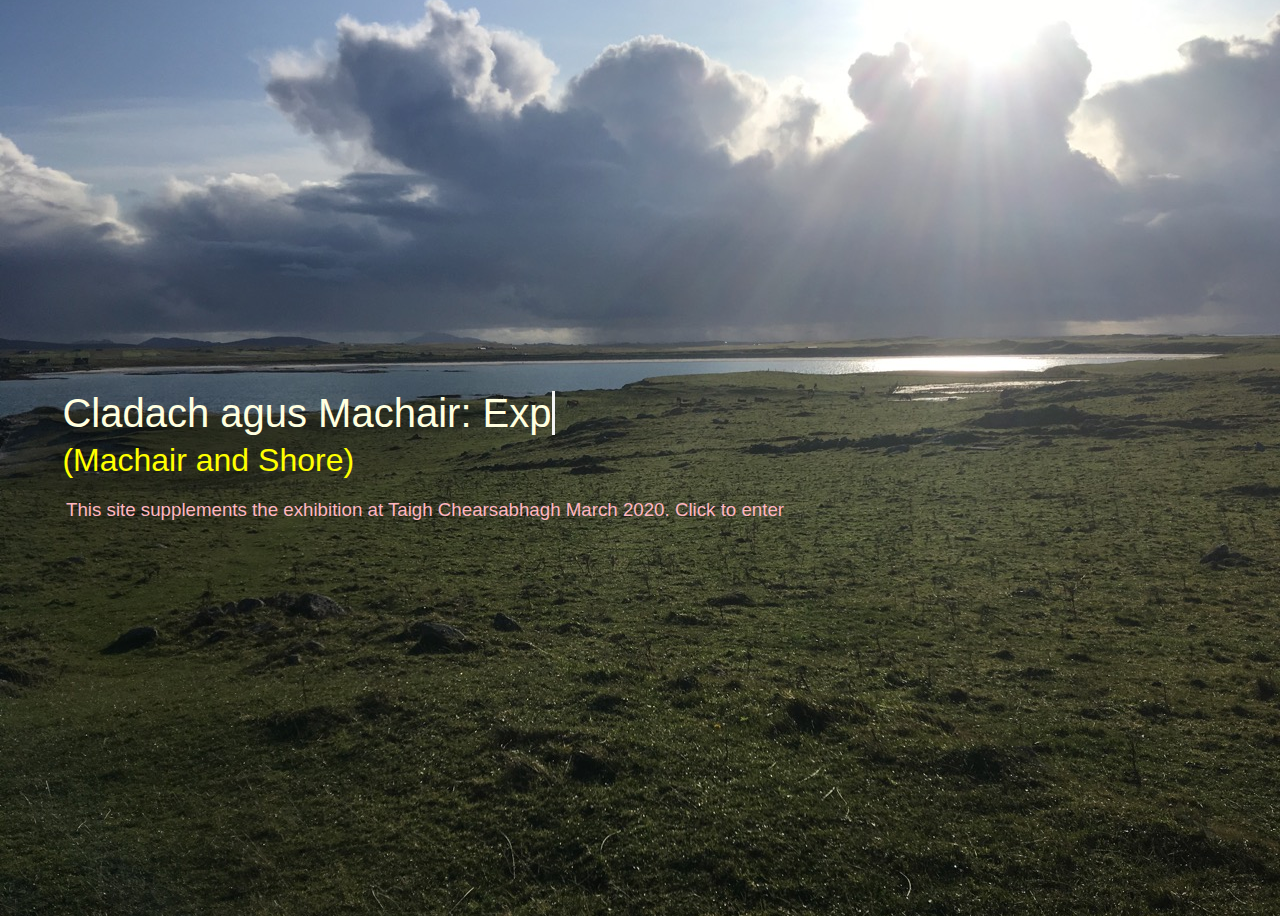
<file: index.html>
<!DOCTYPE html>
<html lang="en" dir="ltr">
  <head>
    <meta charset="utf-8">
    <meta name="viewport" content="width=device-width, initial-scale=1.0">
    <meta http-equiv="X-UA-Compatible" content="ie=edge">
    <link rel="stylesheet" href="./css/index.css">
    <title>Cladach agus Machair</title>
  </head>
  <body>
    <div class="container">
      <a href="home.html">
      <h1>Cladach agus Machair:
        <span class="txt-type" data-wait="3000" data-words='["Explore", "Rannsaich", "Conserve", "Clèidh", "Share", "Coroinn"]'></span>
      </h1>
      <h2>(Machair and Shore)</h2>
      <h3>This site supplements the exhibition at Taigh Chearsabhagh March 2020. <b>Click to enter</b> </h3>
      </a>
    </div>
    <script src="./scripts/main.js"></script>
  </body>
</html>
</file>
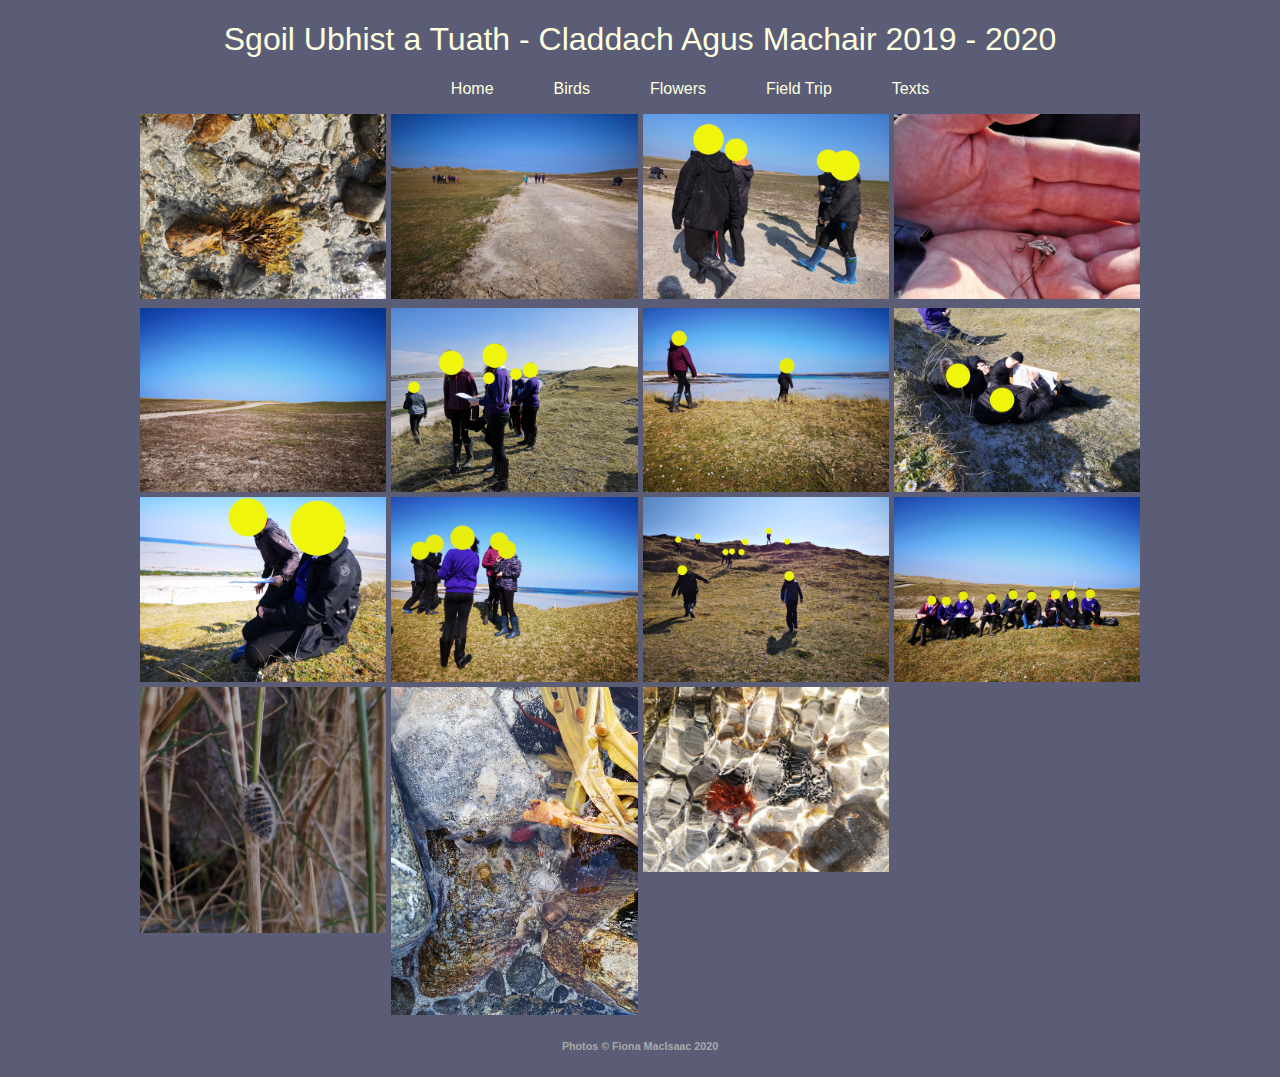
<file: field-trip.html>
<!DOCTYPE html>
<html lang="en">
<head>
  <meta charset="UTF-8">
  <meta name="viewport" content="width=device-width, initial-scale=1.0">
  <meta http-equiv="X-UA-Compatible" content="ie=edge">
  <title>Field Trip</title>
  <link rel="stylesheet" href="./css/style.css">
</head>
<body>

  <div class="container">
    <h1>Sgoil Ubhist a Tuath - Claddach Agus Machair 2019 - 2020</h1>
    <ul>
      <a href="home.html"><li>Home</li></a>
      <a href="birds.html"><li>Birds</li></a>
      <a href="flowers.html"><li>Flowers</li></a>
      <a href="field-trip.html"><li>Field Trip</li></a>
      <a href="texts.html"><li>Texts</li></a>

    </ul>

  <div class="images">

    <div class="bird">
    <img src="images/field-trip1.jpg" id="bird" alt="description">
    </div>

    <img src="images/field-trip2.jpg" id="bird" alt="description">
    <img src="images/field-trip3.jpg" id="bird" alt="description">
    <img src="images/field-trip4.jpg" id="bird" alt="description">
    <img src="images/field-trip5.jpg" id="bird" alt="description">
    <img src="images/field-trip6.jpg" id="bird" alt="description">
    <img src="images/field-trip7.jpg" id="bird" alt="description">
    <img src="images/field-trip8.jpg" id="bird" alt="description">
    <img src="images/field-trip9.jpg" id="bird" alt="description">
    <img src="images/field-trip10.jpg" id="bird" alt="description">
    <img src="images/field-trip11.jpg" id="bird" alt="description">
    <img src="images/field-trip12.jpg" id="bird" alt="description">
    <img src="images/field-trip13.jpg" id="bird" alt="description">
    <img src="images/field-trip14.jpg" id="bird" alt="description">
    <img src="images/field-trip15.jpg" id="bird" alt="description">



    </div>

    <div id="imageModal" class="modal">
      <div class="modal-content">
        <div class="image">
          <img src="images/field-trip1.jpg" alt="" class="modal-image" id="current">
          <div class="closeBtn">&times;</div>
        </div>
      </div>
    </div>

  </div>

  <footer>
    <h6>Photos &copy Fiona MacIsaac 2020 </h6>
  </footer>

<script src="./scripts/modal.js"></script>
</body>
</html>
</file>
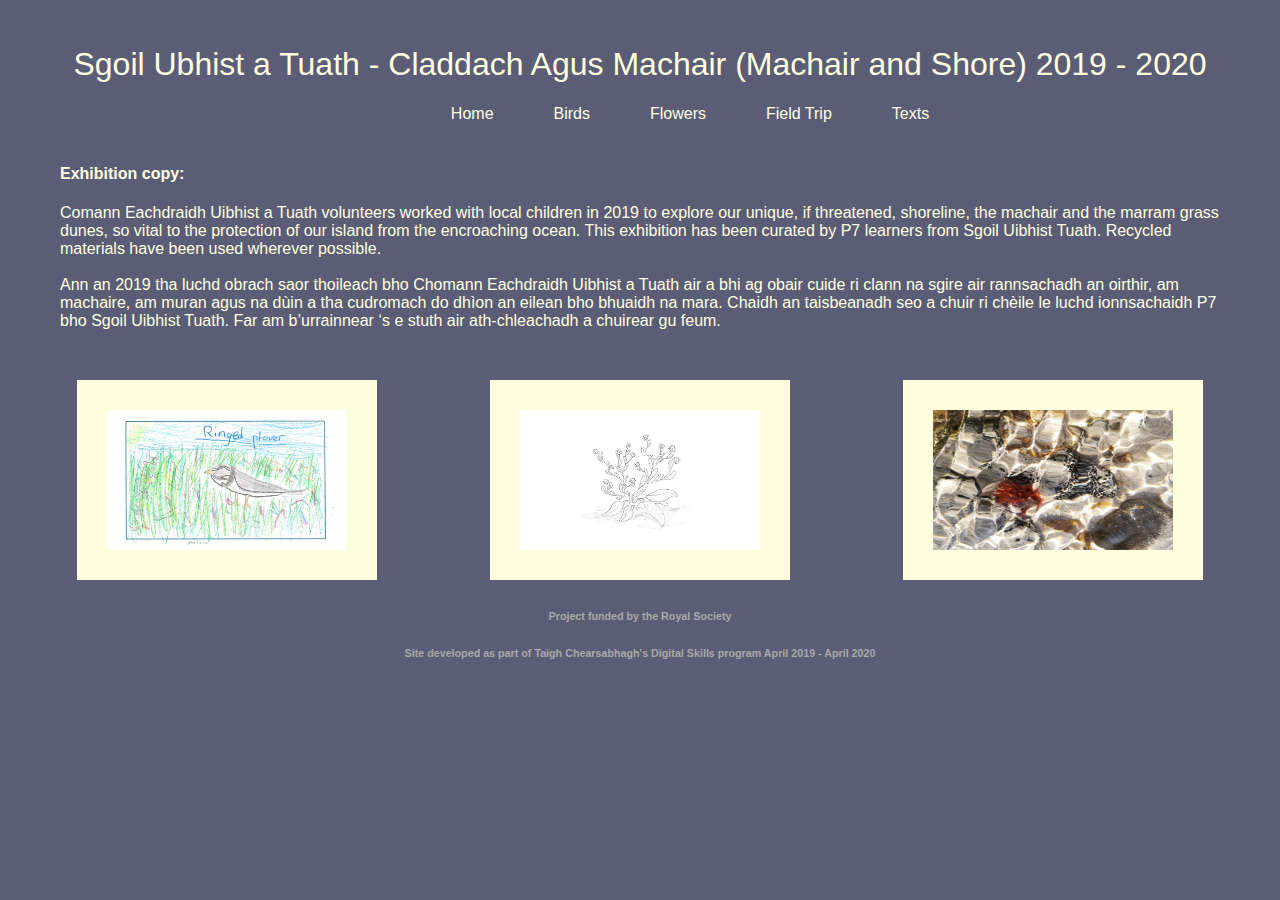
<file: home.html>
<!DOCTYPE html>
<html lang="en">
<head>
  <meta charset="UTF-8">
  <meta name="viewport" content="width=device-width, initial-scale=1.0">
  <meta http-equiv="X-UA-Compatible" content="ie=edge">
  <title>Document</title>
  <link rel="stylesheet" href="./css/style.css">
</head>
<body>
  <header>
      <div class="space">
        <!-- <h1>Cladach agus Machair (Machair and Shore) </h1> -->
        <h1>Sgoil Ubhist a Tuath - Claddach Agus Machair (Machair and Shore) 2019 - 2020</h1>
    <ul>
      <a href="home.html"><li>Home</li></a>
      <a href="birds.html"><li>Birds</li></a>
      <a href="flowers.html"><li>Flowers</li></a>
      <a href="field-trip.html"><li>Field Trip</li></a>
      <a href="texts.html"><li>Texts</li></a>


    </ul>
      </div>
    </header>

    <div class="row">
      <div class="main-paragraph">
        <h4>Exhibition copy:</h4>
        <p>Comann Eachdraidh Uibhist a Tuath volunteers worked with local children in 2019 to explore
our unique, if threatened, shoreline, the machair and the marram grass dunes, so vital to the
protection of our island from the encroaching ocean. This exhibition has been curated by P7
learners from Sgoil Uibhist Tuath. Recycled materials have been used wherever possible.<br><br>
Ann an 2019 tha luchd obrach saor thoileach bho Chomann Eachdraidh Uibhist a Tuath air a
bhi ag obair cuide ri clann na sgire air rannsachadh an oirthir, am machaire, am muran agus
na dùin a tha cudromach do dhìon an eilean bho bhuaidh na mara. Chaidh an taisbeanadh
seo a chuir ri chèile le luchd ionnsachaidh P7 bho Sgoil Uibhist Tuath. Far am b’urrainnear ‘s e
stuth air ath-chleachadh a chuirear gu feum. </p>
      </div>
    </div>

    <div class="row">

      <div class="col-4 col-s-6">
        <a href="birds.html">
        <div class="box" id="div-1">
          <img src="images/bird_H_2.jpg" alt="drawing of a ringer plover">
        </div>
        </a>
      </div>

      <div class="col-4 col-s-12">
        <a href="flowers.html">
        <div class="box" id="div-2">
          <img src="images/flower_8_L.jpg" alt="drawing of a flower">
        </div>
        </a>
      </div>

      <div class="col-4 ">
        <a href="field-trip.html">
        <div class="box" id="div-3">
          <img src="images/field-trip15.jpg" alt="">
        </div>
        </a>
      </div>

    </div>

    <footer>

      <h6>Project funded by the Royal Society</h6>
      <h6>Site developed as part of Taigh Chearsabhagh's Digital Skills program April 2019 - April 2020</h6>

    </footer>
</body>
</html>
</file>
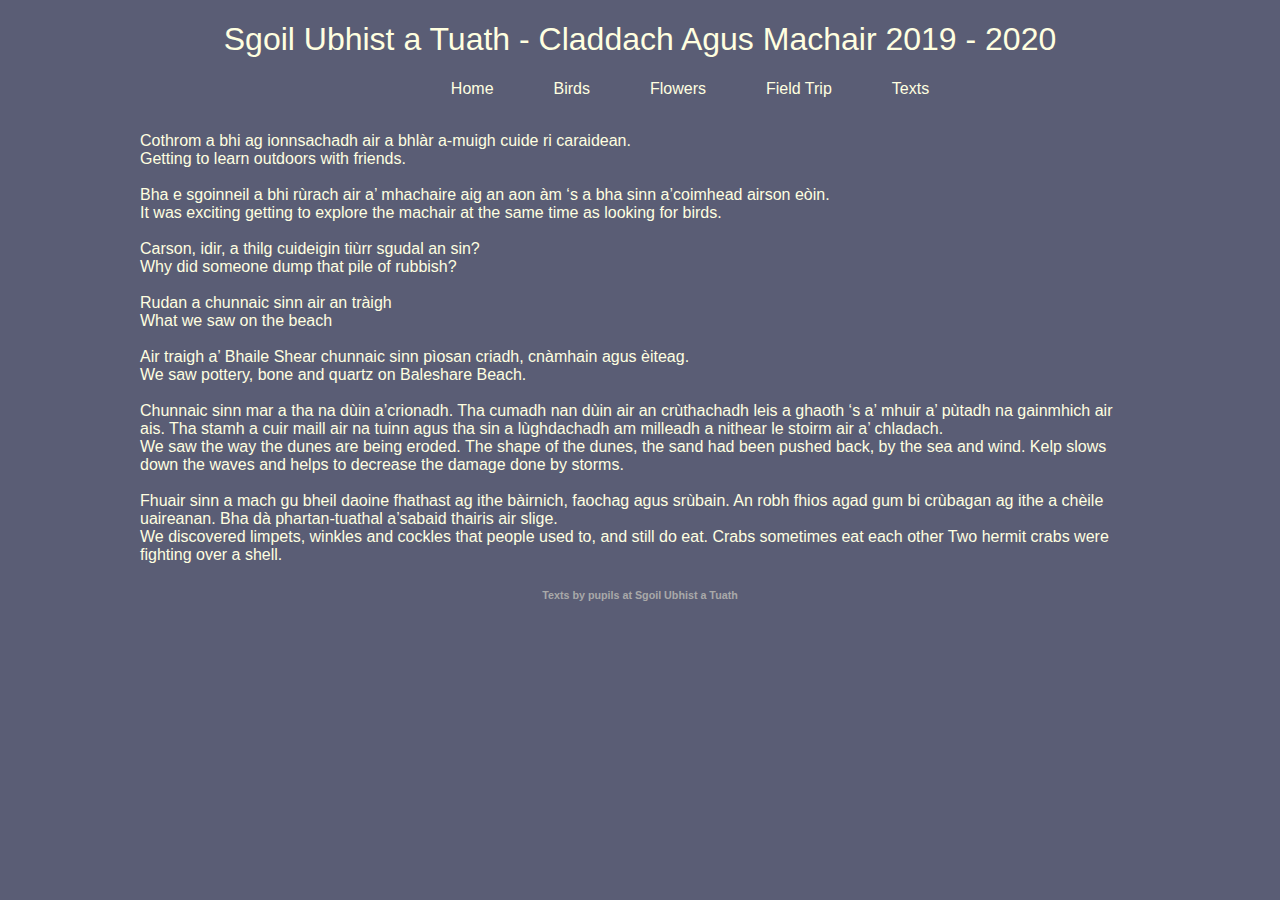
<file: texts.html>
<!DOCTYPE html>
<html lang="en">
<head>
  <meta charset="UTF-8">
  <meta name="viewport" content="width=device-width, initial-scale=1.0">
  <meta http-equiv="X-UA-Compatible" content="ie=edge">
  <title>Texts</title>
  <link rel="stylesheet" href="./css/style.css">
</head>
<body>

  <div class="container">
    <h1>Sgoil Ubhist a Tuath - Claddach Agus Machair 2019 - 2020</h1>
    <ul>
      <a href="home.html"><li>Home</li></a>
      <a href="birds.html"><li>Birds</li></a>
      <a href="flowers.html"><li>Flowers</li></a>
      <a href="field-trip.html"><li>Field Trip</li></a>
      <a href="texts.html"><li>Texts</li></a>

    </ul>
  <p>
  <br>
  Cothrom a bhi ag ionnsachadh air a bhlàr a-muigh cuide ri caraidean.
  <br>
  Getting to learn outdoors with friends.
  <br>
  <br>
  Bha e sgoinneil a bhi rùrach air a’ mhachaire aig an aon àm  ‘s a bha sinn a’coimhead airson eòin.
<br>
  It was exciting getting to explore the machair at the same time as looking for birds.
  <br>
  <br>
  Carson, idir, a thilg cuideigin tiùrr sgudal an sin?
  <br>Why did someone dump that pile of rubbish?
  <br>
  <br>
  Rudan a chunnaic sinn air an tràigh
  <br>What we saw on the beach
  <br>
  <br>
  Air traigh a’ Bhaile Shear chunnaic sinn pìosan criadh, cnàmhain agus èiteag.
  <br>We saw pottery, bone and quartz on Baleshare Beach.
  <br>
  <br>
  Chunnaic sinn mar a tha na dùin a’crionadh.
  Tha cumadh nan dùin air an crùthachadh leis a ghaoth ‘s a’ mhuir a’ pùtadh na gainmhich air ais.
  Tha stamh a cuir maill air na tuinn agus tha sin a lùghdachadh am milleadh a nithear le stoirm air a’ chladach.
  <br>
  We saw the way the dunes are being eroded.
  The shape of the dunes, the sand had been pushed back, by the sea and wind.
  Kelp slows down the waves and helps to decrease the damage done by storms.
  <br>
  <br>
  Fhuair sinn a mach gu bheil daoine fhathast ag ithe bàirnich, faochag agus srùbain.
  An robh fhios agad gum bi crùbagan ag ithe a chèile uaireanan.
  Bha dà phartan-tuathal a’sabaid thairis air slige.
  <br>
  We discovered limpets, winkles and cockles that people used to, and still do eat.
  Crabs sometimes eat each other
  Two hermit crabs were fighting over a shell.
  </p>
  </div>
  <footer>
    <h6>Texts by pupils at Sgoil Ubhist a Tuath</h6>
  </footer>
</body>
</html>
</file>
<file: css/index.css>
body {
  font-family: 'Helvetica';
  height: 100vh;
  background: #333 url('../images/balranald.jpg') no-repeat center center /cover;
  color: lightyellow;
  overflow:hidden;
}

a {
  color: lightyellow;
  text-decoration: none;
}

.container {
  display: flex;
  flex-direction: column;
  justify-content: center;
  height: 100%;
  padding: 0 3rem;
}


h1, h2 {
  font-weight: 200;
  margin: 0.4rem;
}


h3 {
  font-weight: 200;
  margin: 0.4rem;
  color: lightpink;
  padding-top: 10px;
  margin: 10px;
}


h1 {
  font-size: 2.5rem;
}


h2 {
  font-size: 2rem;
  color: yellow;
}

/* Cursor */
.txt-type > .txt {
  border-right: 0.2rem solid #f4f4f4;
}

@media(min-width: 1200px) {
  h1 {
    font-size: 2.5rem;
  }
}

@media(max-width: 800px) {
  .container {
    padding: 0 1rem;
  }
  h1 {
    font-size: 2.5rem;
  }
}

@media(max-width: 500px) {
  h1 {
    font-size: 1.8rem;
  }
  h2 {
    font-size: 1.5rem;
  }
}
</file>
<file: css/style.css>
* {
  box-sizing: border-box;
}

/* html {
  font-family: "Avenir", sans-serif;
} */

body {
    /* background-color: #fcfcfa; */
    /* #4b5d6e */
    /* #5a5d75 */
    background-color: #5a5d75;
    margin: 20px;
    padding: 0;
    font-family: 'Avenir', sans-serif;
    color: lightyellow;
}


header {
  padding: 5px;
}

h1 {

  text-align: center;
  font-weight: normal;
}

h6 {
  color: darkgrey;
}

ul {
  justify-content: center;
  display: flex;
  justify-content: inline-flex;
}

li {
  list-style-type: none;
  margin-left: 60px;
}

footer {
  justify-content: flex;
  text-align: center;
}

a {
  text-decoration: none;
  color: lightyellow;
}

a:hover{
  color: lightpink;
}

img {
  width: 100%;
  height: auto;
}

.images {
  display: grid;
  grid-template-columns: repeat(4, 1fr);
  grid-gap: 5px;
}

#bird:hover {
  opacity: 0.5;
}

.bird p {
  text-align: center;
  font-size: 0.6rem;
  padding: 0;
}
/* .row {
  display: flex;
  justify-content: center;
} */
.container {
  max-width: 1000px;
  margin: auto;
  /* border: black solid 1px; */
}

.main-paragraph {
  padding-left: 20px;
  padding-right: 20px;
  margin: 20px;
}

.box {
  display: flex;
  justify-content: center;
  width: 300px;
  height: 200px;
  padding: 30px;
  margin: 30px;
  background-color: lightyellow;
  font-size: 40px;
  font-weight: bold;
  color: darkgrey;
  text-decoration: none;
}

.box:hover {
  background-color: lightpink;
  /* background: #333 url('./images/balranald.jpg'); */
}


/* MODAL */

.modal {
  display: none;
  position: fixed;
  z-index: 1;
  left: 0;
  top: 0;
  height: 100%;
  width: 100%;
  overflow: auto;
  background-color: rgba(0,0,0,0.3);
}

.modal-content{
  /* background-color: #f4f4f4; */
  margin: 3% auto;
  width: 500px;
  box-shadow: 0 5px 8px 0 rgba(0,0,0,0.2),  0 7px 20px 0 rgba(0,0,0,0.17);
  animation-name:modalopen;
  animation-duration:1s;
}

.closeBtn {
  color: #ccc;
  float: right;
  font-size: 30px;
  color: #fff;
}

.closeBtn:hover, .closeBtn:focus{
  color: #000;
  text-decoration: none;
  cursor: pointer;
}

@keyframes modalopen{
  from{opacity: 0}
  to{opacity: 1}
}


/* MEDIA */


/* If the screen size is 601px or more, set the font-size of <div> to 80px */
@media only screen and (min-width: 601px) {
  div.example {
    font-size: 80px;
  }
}

/* If the screen size is 600px or less, set the font-size of <div> to 30px */
@media only screen and (max-width: 600px) {
  div.example {
    font-size: 30px;
  }
}


/* Extra small devices (phones, 600px and down) */
@media only screen and (max-width: 600px) {...}

/* Small devices (portrait tablets and large phones, 600px and up) */
@media only screen and (min-width: 600px) {...}

/* Medium devices (landscape tablets, 768px and up) */
@media only screen and (min-width: 768px) {...}

/* Large devices (laptops/desktops, 992px and up) */
@media only screen and (min-width: 992px) {...}

/* Extra large devices (large laptops and desktops, 1200px and up) */
@media only screen and (min-width: 1200px) {...}


@media only screen and (orientation: landscape) {

}

/* for mobiles */
[class*="col-"] {
  width: 100%;
}

@media only screen and (min-width: 600px) {
  /* For tablets: */
  .col-s-1 {width: 8.33%;}
  .col-s-2 {width: 16.66%;}
  .col-s-3 {width: 25%;}
  .col-s-4 {width: 33.33%;}
  .col-s-5 {width: 41.66%;}
  .col-s-6 {width: 50%;}
  .col-s-7 {width: 58.33%;}
  .col-s-8 {width: 66.66%;}
  .col-s-9 {width: 75%;}
  .col-s-10 {width: 83.33%;}
  .col-s-11 {width: 91.66%;}
  .col-s-12 {width: 100%;}
}

@media only screen and (min-width: 768px) {
/* for desktops */
.col-1 {width: 8.33%}
.col-2 {width: 16.66%}
.col-3 {width: 25%}
.col-4 {width: 33.33%}
.col-5 {width: 41.66%}
.col-6 {width: 50%}
.col-7 {width: 58.33%}
.col-8 {width: 66.66%}
.col-9 {width: 75%}
.col-10 {width: 83.33%}
.col-11 {width: 91.66%}
.col-12 {width: 100%}
}


[class*="col-"] {
  float: left;
  display: flex;
  justify-content: center;
  /* padding: 2px;

}

.row::after {
  content: "";
  clear: both;
  display: table;
}
</file>
